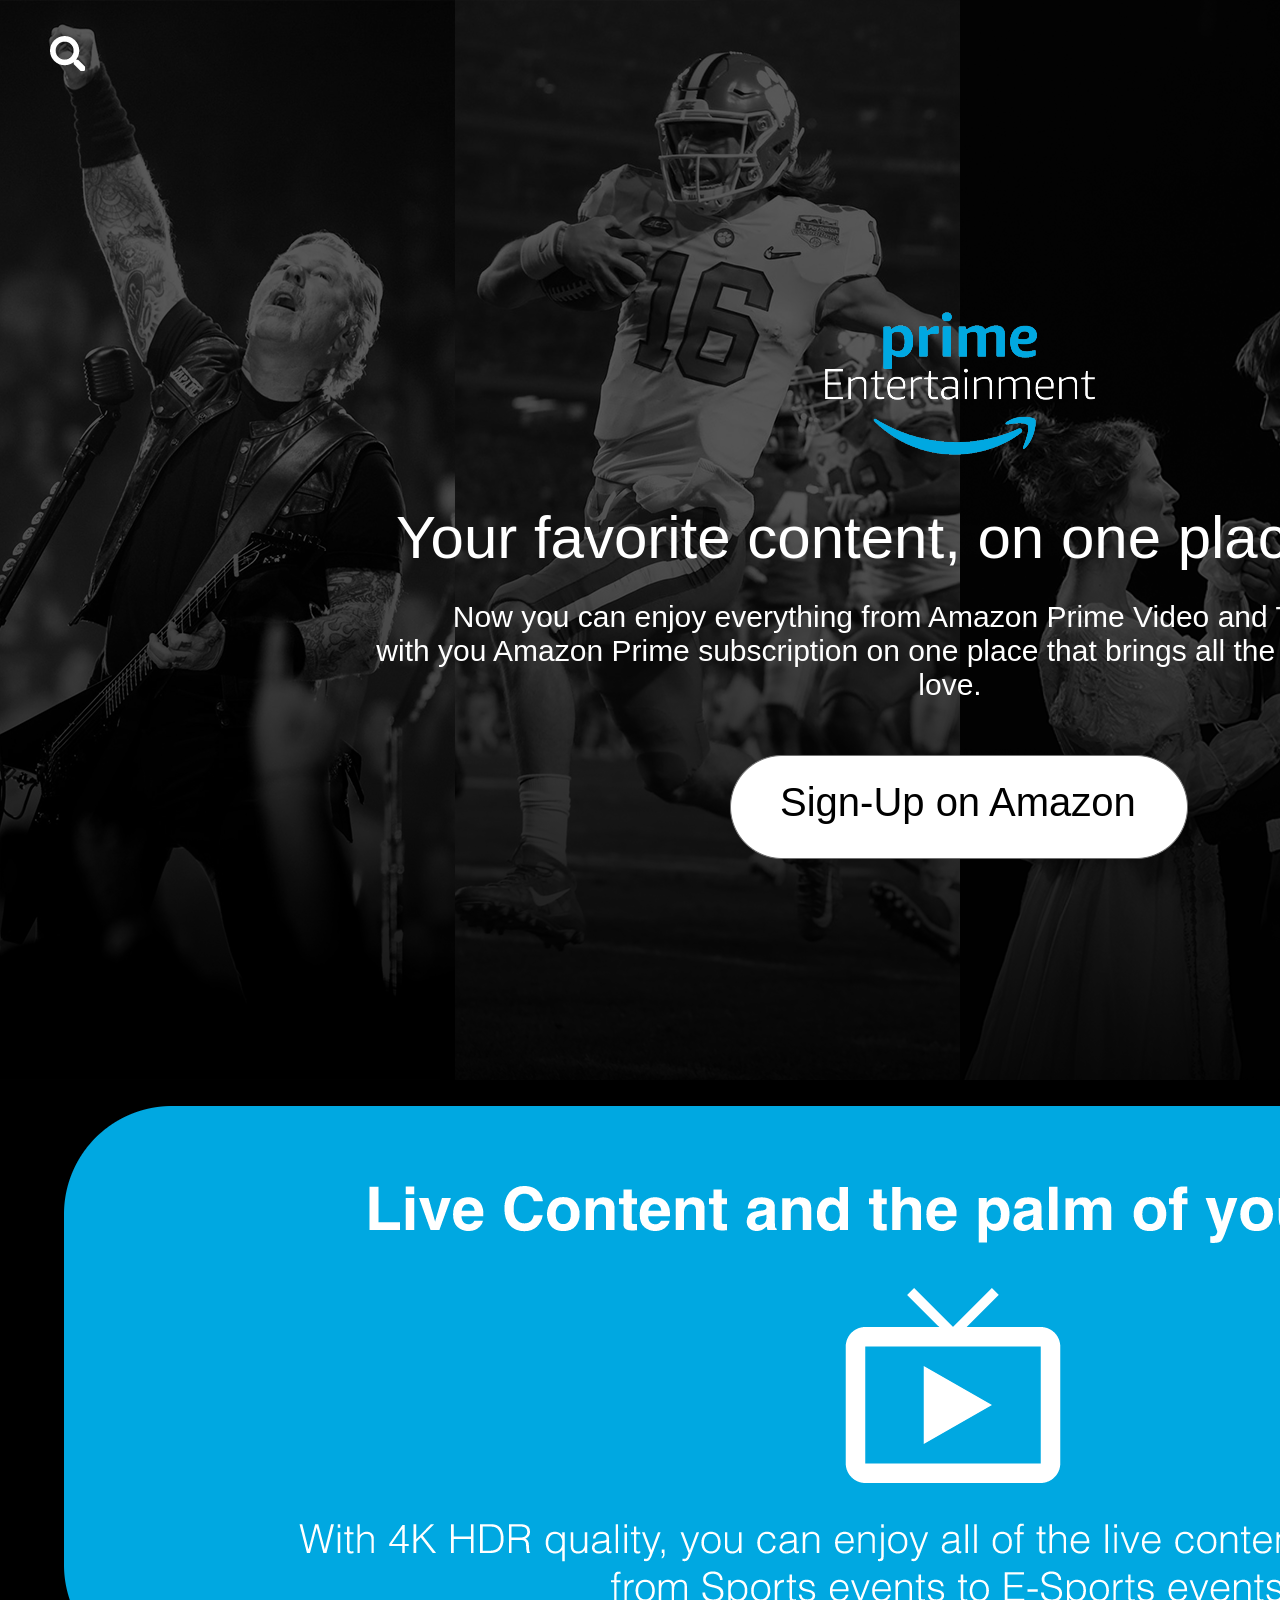
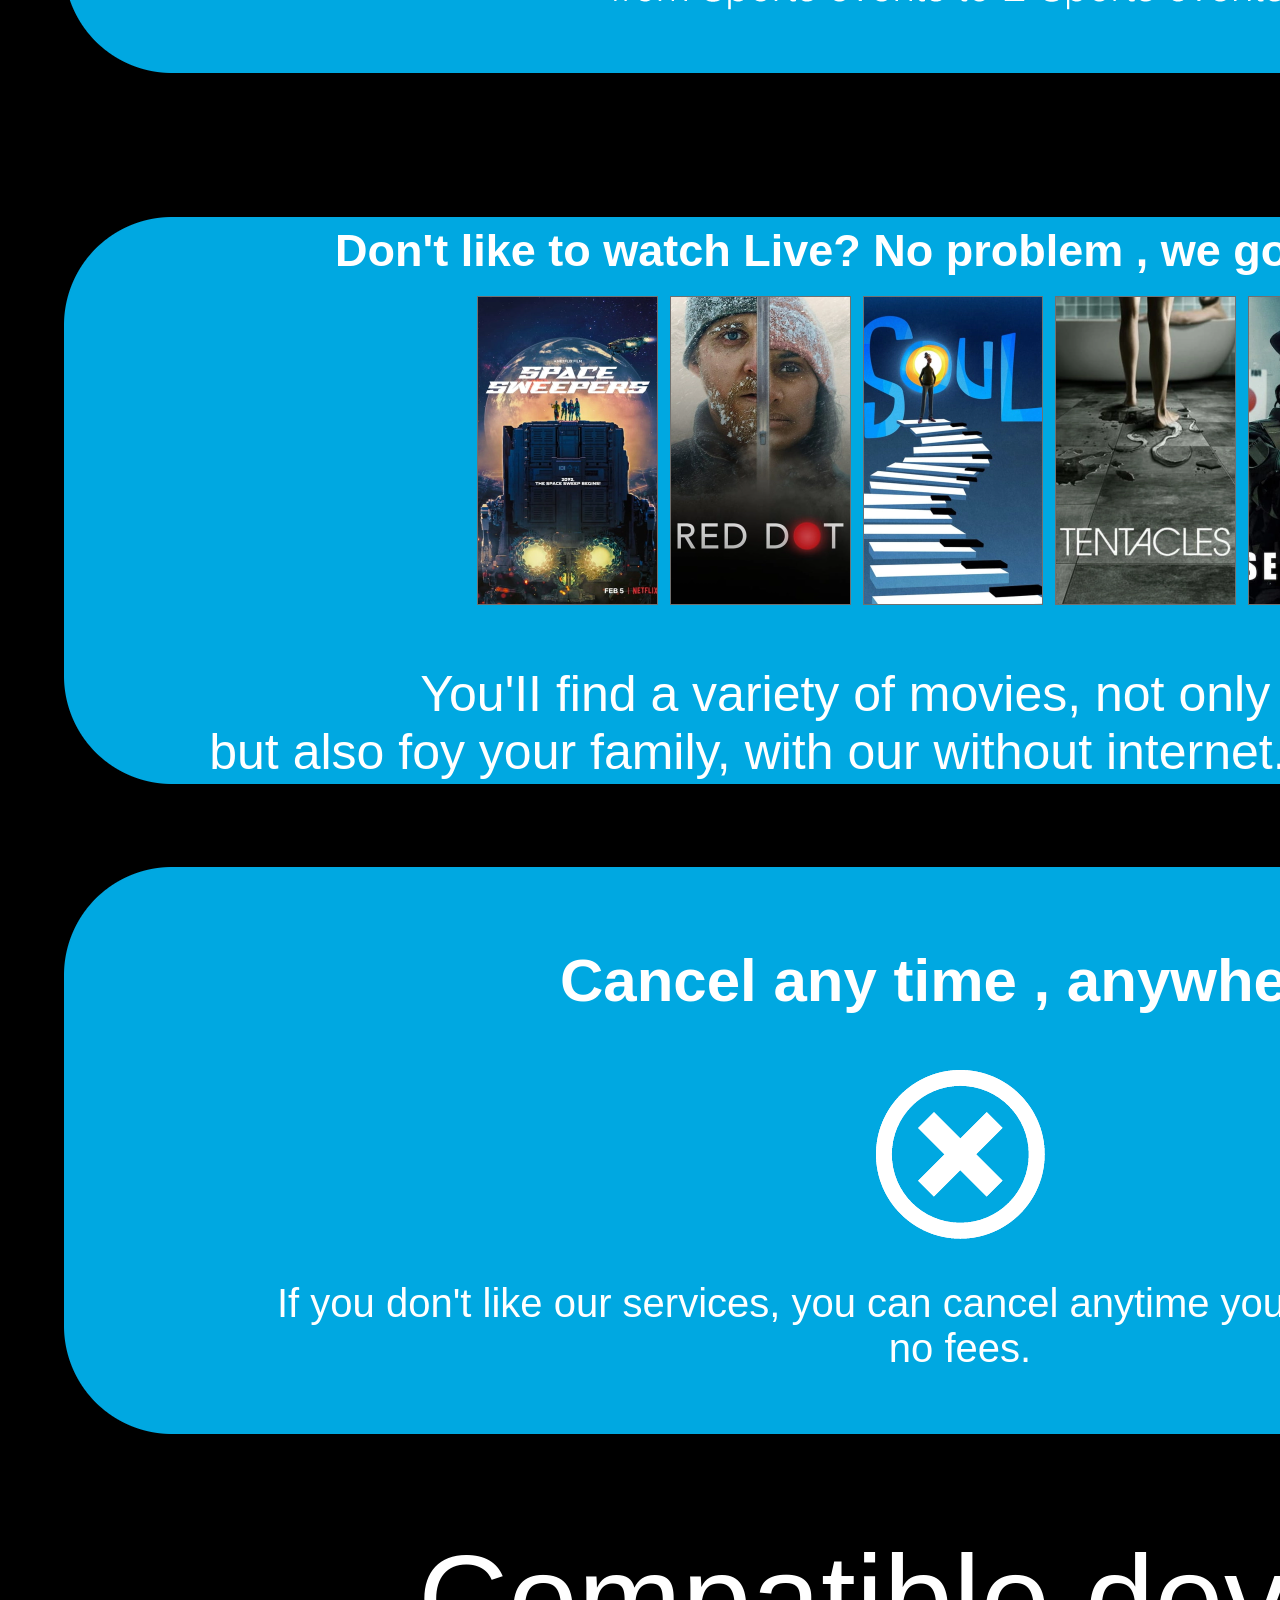
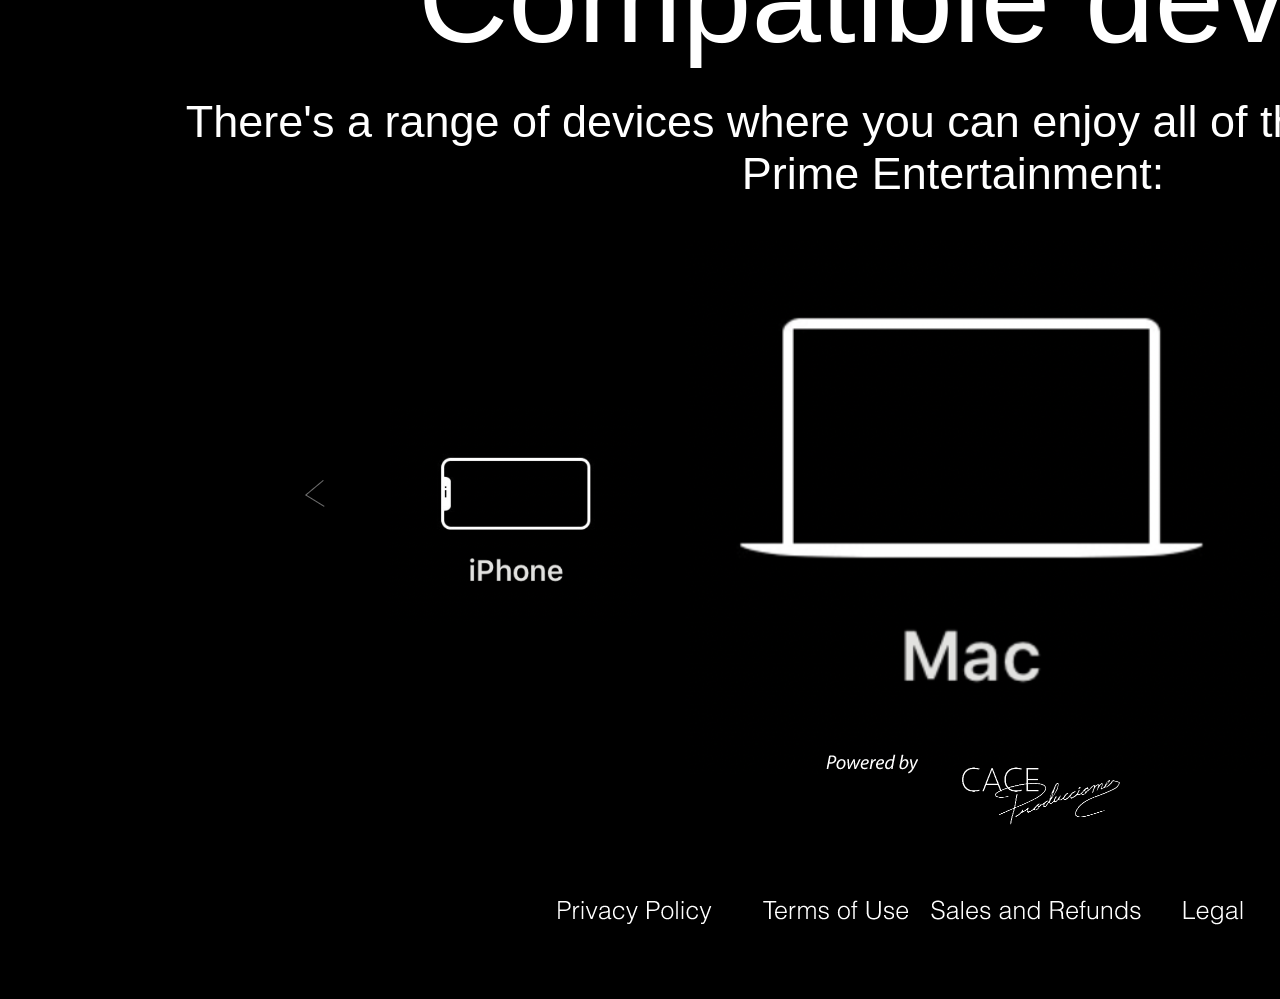
<file: Dia 4/index.html>
<!DOCTYPE html>
<html lang="en">
<head>
    <meta charset="UTF-8">
    <meta name="viewport" content="width=device-width, initial-scale=1.0">
    <title>Amazon Prime Video</title>
    <link rel="stylesheet" href="Stylesss.css">
</head>
<body>
    <div class="imagenI"></div>
    <a href="index.html" class="link-APV">
    <div class="APV"></div>    
    </a>
</div>
<div class="logo">
    <img src="./IMAGES/LogoPrime.png">
</div>
<div class="texto1">
    <p>Your favorite content, on one place only.</p>
</div>
<section class="ingresar">
    <div class="login">
        <a href="index.html"><img src="./IMAGES/Casilla1.png" ></a> 
    </div>
    <div class="loginT">
     <a href="index.html">Login</a> 
    </div>
</section>
<div class="textoN">
    <p>Now you can enjoy everything from Amazon Prime Video and Twitch Prime <br> with you Amazon Prime subscription on one place that brings all the entertainment you love.</p>
</div>
<section class="sign">
    <div class="signUp">
        <a href="index.html"><img src="./IMAGES/Casilla2.png"></a>
    </div>
    <div class="textoS">
        <a href="index.html">Sign-Up on Amazon</a>
    </div>
</section>
<div class="casillaAzul1">
    <img src="./IMAGES/Casillaazul1.png">
</div>
<section class="casillapeliculas">
    <div class="casillaAzul2">
        <img src="./IMAGES/Casillapeliculas.png">
    </div>
    <div class="texto2">
        <p>Don't like to watch Live? No problem , we got you covered</p>
    </div>
    <div class="pelicula1">
        <img src="./IMAGES/spacepeli.png">
    </div>
    <div class="pelicula2" >
        <img src="./IMAGES/rednot.png">
    </div>
    <div class="pelicula3">
        <img src="./IMAGES/soul.png">
    </div>
    <div class="pelicula4">
        <img src="./IMAGES/tentacles.png">
    </div>
    <div class="pelicula5">
        <img src="./IMAGES/sentinell.png">
    </div>
    <div class="texto3">
        <p>You'II find a variety of movies, not only for adults <br> but also foy your family, with our without internet. 24/7. On demand.</p>
    </div>  

</section>
<section>
    <div class="casillaazul3">
        <img src="./IMAGES/casillaazul3.png">
    </div>
    <div class="texto4">
        Cancel any time , anywhere
    </div>
    <div class="cancelar">
        <img src="./IMAGES/botoncancelar.png">
    </div>
    <div class="texto5">
    If you don't like our services, you can cancel anytime you want , no contracts, <br> no fees.
    </div>
</section>
<section>
    <div class="texto6">
        Compatible devices
    </div>
    <div class="texto7">
        There's a range of devices where you can enjoy all of the content available in <br> Prime Entertainment:
    </div>
    <div class="mac">
        <img src="./IMAGES/Mac.png">
    </div> 
    <div class="iphone">
        <img src="./IMAGES/Iphone.png">
    </div>
    <div class="PC">
        <img src="./IMAGES/PC.png">
    </div>
    <div class="flecha">
        <img src="./IMAGES/Flecha.png">
    </div>
    <div class="flecha2">
        <img src="./IMAGES/Flecha.png">
    </div>
</section>
<div class="logocace">
    <img src="./IMAGES/LogoCace.png">
</div> 
<div class="footer">
    <img src="./IMAGES/Footer.png">
</div> 
<div class="powered">
    <img src="./IMAGES/Powered.png">
</div> 


</body>
</html>
</file>
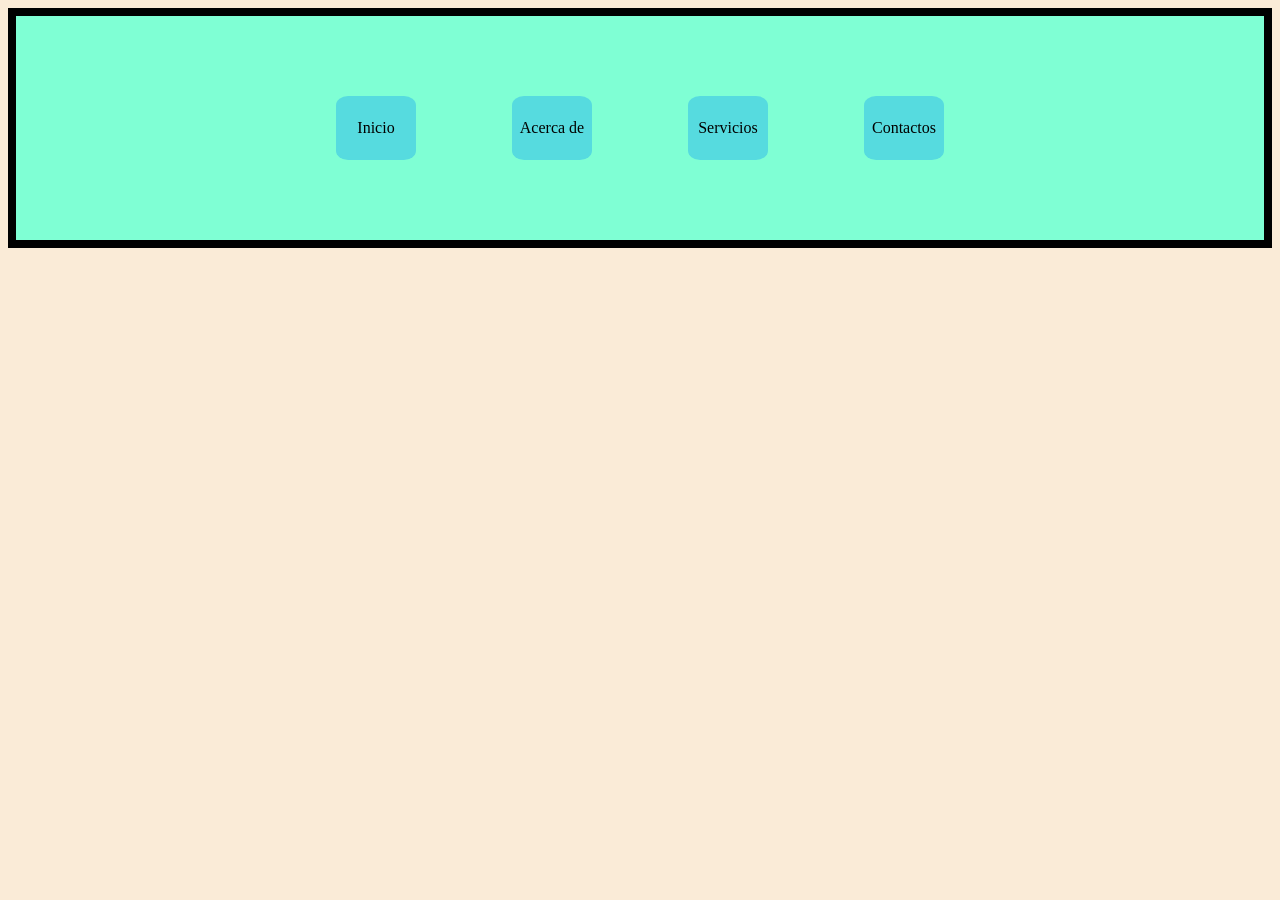
<file: Dia 8/ejercicio 1/index.html>
<!DOCTYPE html>
<html lang="en">
<head>
    <meta charset="UTF-8">
    <meta name="viewport" content="width=device-width, initial-scale=1.0">
    <title>Navegacion</title>
    <link rel="stylesheet" href="style1.css">
</head>
<body>
   <div class="flex-container" >
    <div><a href="/Dia 8/ejercicio 1/index.html">Inicio</a></div>
    <div><a href="/Dia 8/ejercicio 1/index.html">Acerca de</a></div>
    <div><a href="/Dia 8/ejercicio 1/index.html">Servicios</a></div>
    <div><a href="/Dia 8/ejercicio 1/index.html">Contactos</a></div>
   </div>

   
</body>
</html>
</file>
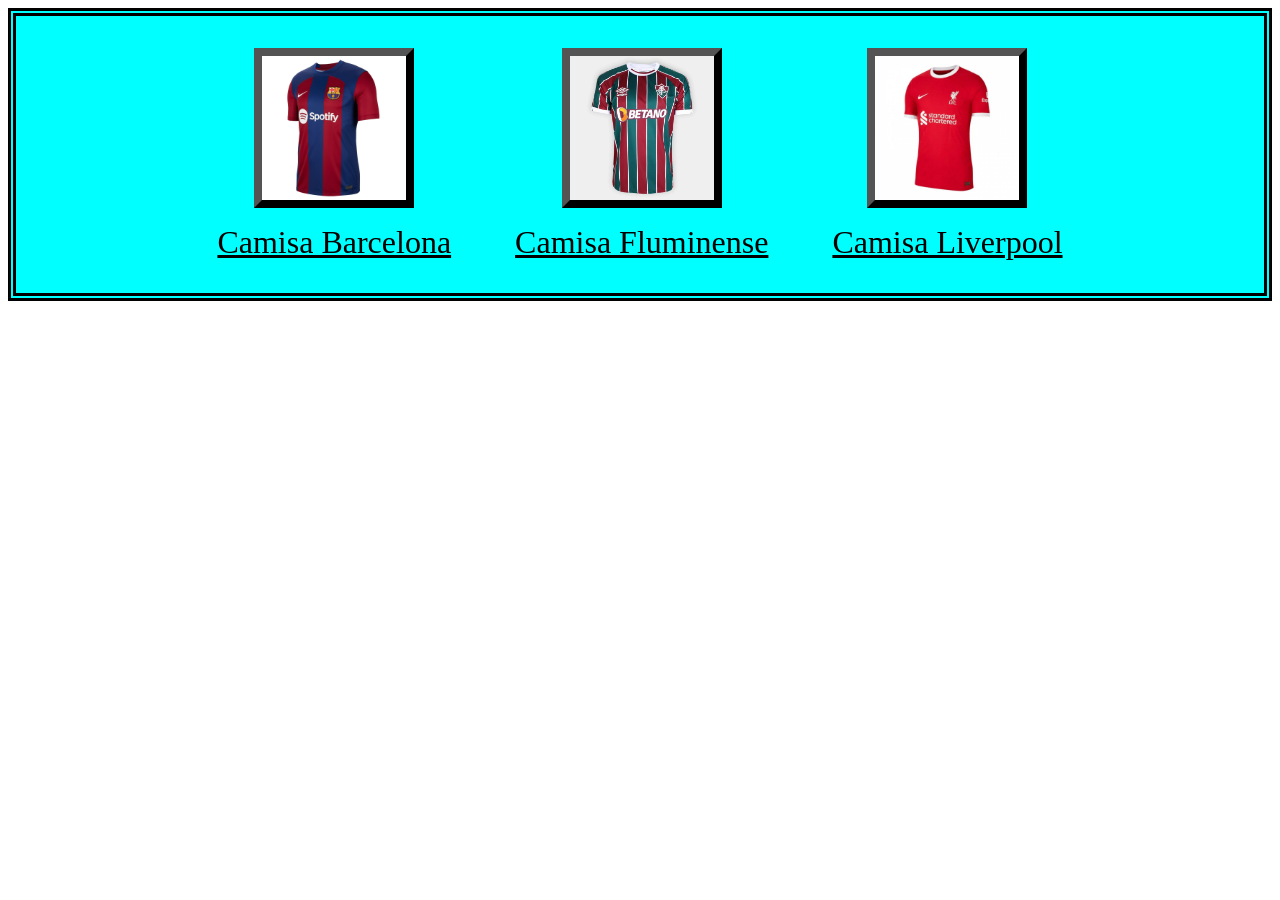
<file: Dia 8/ejercicio 1/ejercicio 2/index1.html>
<!DOCTYPE html>
<html lang="en">
<head>
    <meta charset="UTF-8">
    <meta name="viewport" content="width=device-width, initial-scale=1.0">
    <title>Camisas de Futbol</title>
    <link rel="stylesheet" href="productos.css">
</head>
<body>
    <div class="flex">
        <div class="articulo">
            <img src="./Images/camisa del barca.jpg">
            <div>Camisa Barcelona</div>
        </div>
        <div class="articulo">
            <img src="./Images/Camisa de Flu.webp">
            <div>Camisa Fluminense</div>
        </div>
        <div class="articulo">
            <img src="./Images/Camisa del liverpool.webp">
            <div>Camisa Liverpool</div>
        </div>
    </div>

</body>
</html>
</file>
<file: Dia 4/Stylesss.css>
.imagenI{
    background-image: url('./IMAGES/Fond.png');
    background-size: auto;
    background-repeat: no-repeat;
    width: 1920px;
    height: 1080px;
    margin: 0;
}
body {
    width: 1920px;
    height: 1080px;
    background-color: #000;
    margin: 0;
    
}
.APV {
    background:transparent url('./IMAGES/IconoBuscar.png')0% 0% no-repeat;
    height: 35px;
    width: 35px; 

}
.link-APV {
    display: inline-block; 
    width: 60px; 
    height: 60px;
    position: absolute; 
    top: 36px; 
    left: 50px; 
}
.logo {
    position: absolute;
    top: 227px;
    left: 682px ;
    width: 556px;
    height: 313px;
}
.texto1 {
    color: white;
    font-family: "Arial";
    font-weight: Arial;
    position: absolute;
    font-size: 60px;
    top: 443px;
    left: 396px;
    width: 1151px;
    height: 60px;
}
.login {
    position: absolute;
    top: 30px;
    left: 1695px;
    width: 205px;
    height: 54px;
}
.loginT {
    color: #000000;
    font-family: "Arial";
    font-weight: normal;
    position: absolute;
    font-size: 20px;
    top: 48px;
    left: 1773px;
    width: 50px;
    height: 20px;
} 
a {
    text-decoration: none;
    color: #000; 
}
.textoN {
    color: white;
    font-family: Arial;
    font-weight: normal;
    position: absolute;
    font-size: 30px;
    top: 570px;
    left: 370px;
    width: 1160px;
    height: 102px;
    text-align: center;
}
.signUp { 
    position: absolute;
    top: 755px;
    left: 730px;
    width: 458px;
    height: 104px
}
.textoS {
    color: #000000;
    font-family: "Arial";
    font-weight: normal;
    position: absolute;
    font-size: 40px;
    top: 780px;
    left: 780px;
    width: 360px;
    height: 40px;    
}
.casillaAzul1 {
    position: absolute;
    top: 1106px;
    left: 64px;
    width: 1792px;
    height: 567px;  
}
.casillaAzul2 {
    position: absolute;
    top: 1817px;
    left: 64px;
    width: 1792px;
    height: 1054px;
   
}
.texto2 {
    color: white;
    font-family: Arial;
    font-weight: bold;
    font-size: 45px;
    position: absolute;
    top: 1780px;
    left: 335px;
    width: 1792px;
    height: 724px;  
}
.pelicula1 {
    position: absolute;
    top: 1896px;
    left: 477px;
    width: 181px;
    height: 309px;
}
.pelicula2 {
    position: absolute;
    top: 1896px;
    left: 670px;
    width: 181px;
    height: 309px;  
}
.pelicula3 {
    position: absolute;
    top: 1896px;
    left: 863px;
    width: 180px;
    height: 309px;
}
.pelicula4 {
    position: absolute;
    top: 1896px;
    left: 1055px;
    width: 181px;
    height: 309px;
}
.pelicula5 {
    position: absolute;
    top: 1896px;
    left: 1248px;
    width: 181px;
    height: 309px;
}
.texto3 {
    color: white;
    font-family: "Arial";
    font-weight: normal;
    position: absolute;
    font-size: 50px;
    top: 2215px;
    left: 175px;
    width: 1560px;
    height: 110px;
    text-align: center;     
}
.casillaazul3 {
    position: absolute;
    top: 2467px;
    left: 64px;
    width: 1792px;
    height: 567px;
 
}
.texto4 {
    color: white;
    font-family: "Arial";
    font-weight: bold;
    position: absolute;
    font-size: 60px;
    top: 2546px;
    left: 560px;
    width: 800px;
    height: 60px; 
}
.cancelar {
    position: absolute;
    top: 2670px;
    left: 876px;
    width: 169px;
    height: 169px;    
    background: transparent url('./IMAGES/botoncancelar.png');
    opacity: 1;
    
}
.texto5 {
    color: white;
    font-family: "Arial";
    font-weight: normal;
    position: absolute;
    font-size: 40px;
    top: 2881px;
    left: 269px;
    width: 1382px;
    height: 88px;
    text-align: center;
}
.texto6 {
    color: white;
    font-family: "Arial";
    font-weight: normal;
    position: absolute;
    font-size: 125px;  
    top: 3127px;
    left: 418px;
    width: 1118px;
    height: 125px; 
}
.texto7 {
    color: white;
    font-family: "Arial";
    font-weight: normal;
    position: absolute;
    font-size: 45px;  
    top: 3296px;
    left: 181px;
    width: 1544px;
    height: 99px;
    text-align: center; 
}
.mac {
    position: absolute;
    top: 3440px;
    left: 685px;
    width: 584px;
    height: 534px;
    opacity: 1;
}
.iphone {
    position: absolute;
    top: 3606px;
    left: 386px;
    width: 256px;
    height: 219px;
    opacity: 1;
}
.PC {
    position: absolute;
    top: 3587px;
    left: 1261px;
    width: 271px;
    height: 238px;
    opacity: 1;
}
.flecha { 
    position: absolute;
    top: 3680px;
    left: 305px;
    width: 19px;
    height: 27px; 
    opacity: 1; 
}
.flecha2 {
    position: absolute;
    top: 3702px;
    left: 1575px;
    width: 18px;
    height: 26px;
    transform: scalex(-1) 
}
.logocace {
    position: absolute;
    top: 3954px;
    left: 826px;
    width: 430px;
    height: 241px;
}
.footer {
    position: absolute;
    top: 4100px;
    left: 556px;
    width: 831px;
    height: 25px;   
    opacity: 1; 
}
.powered {
    position: absolute;
    top: 3954px;
    left: 826px;
    width: 430px;
    height: 241px;
}
</file>
<file: Dia 8/ejercicio 1/style1.css>
body {
    background-color:  antiquewhite; 
}
.flex-container {
    display: flex;
    flex-wrap: nowrap;
    justify-content: center;
    background-color: aquamarine;
    padding: 2em;
    border: 0.5em solid black;
    
}
.flex-container > div {
    background-color: rgba(8, 150, 244, 0.336);
    border-radius: 15%; 
    width: 5em;
    margin: 3em;
    text-align: center;
    line-height: 4em;
    align-items: center;

}
.flex-container > div > a {
  text-decoration: none;  
  color: black;
}
</file>
<file: Dia 8/ejercicio 1/ejercicio 2/productos.css>
.flex {
    display: flex;
    flex-wrap: wrap;
    justify-content: center;
    background-color: aqua;
    border: 0.5em, double black;
}
.articulo {
    display: flex;
    flex-direction: column;
    align-items: center;
    margin: 2em;
}
.articulo img {
    width: 9em;
    margin-bottom: 1em; 
    border: 0.5em outset black;
} 
.articulo div {
    font-size: 2em;
    text-align: center;
    text-decoration: underline black;
}
</file>
